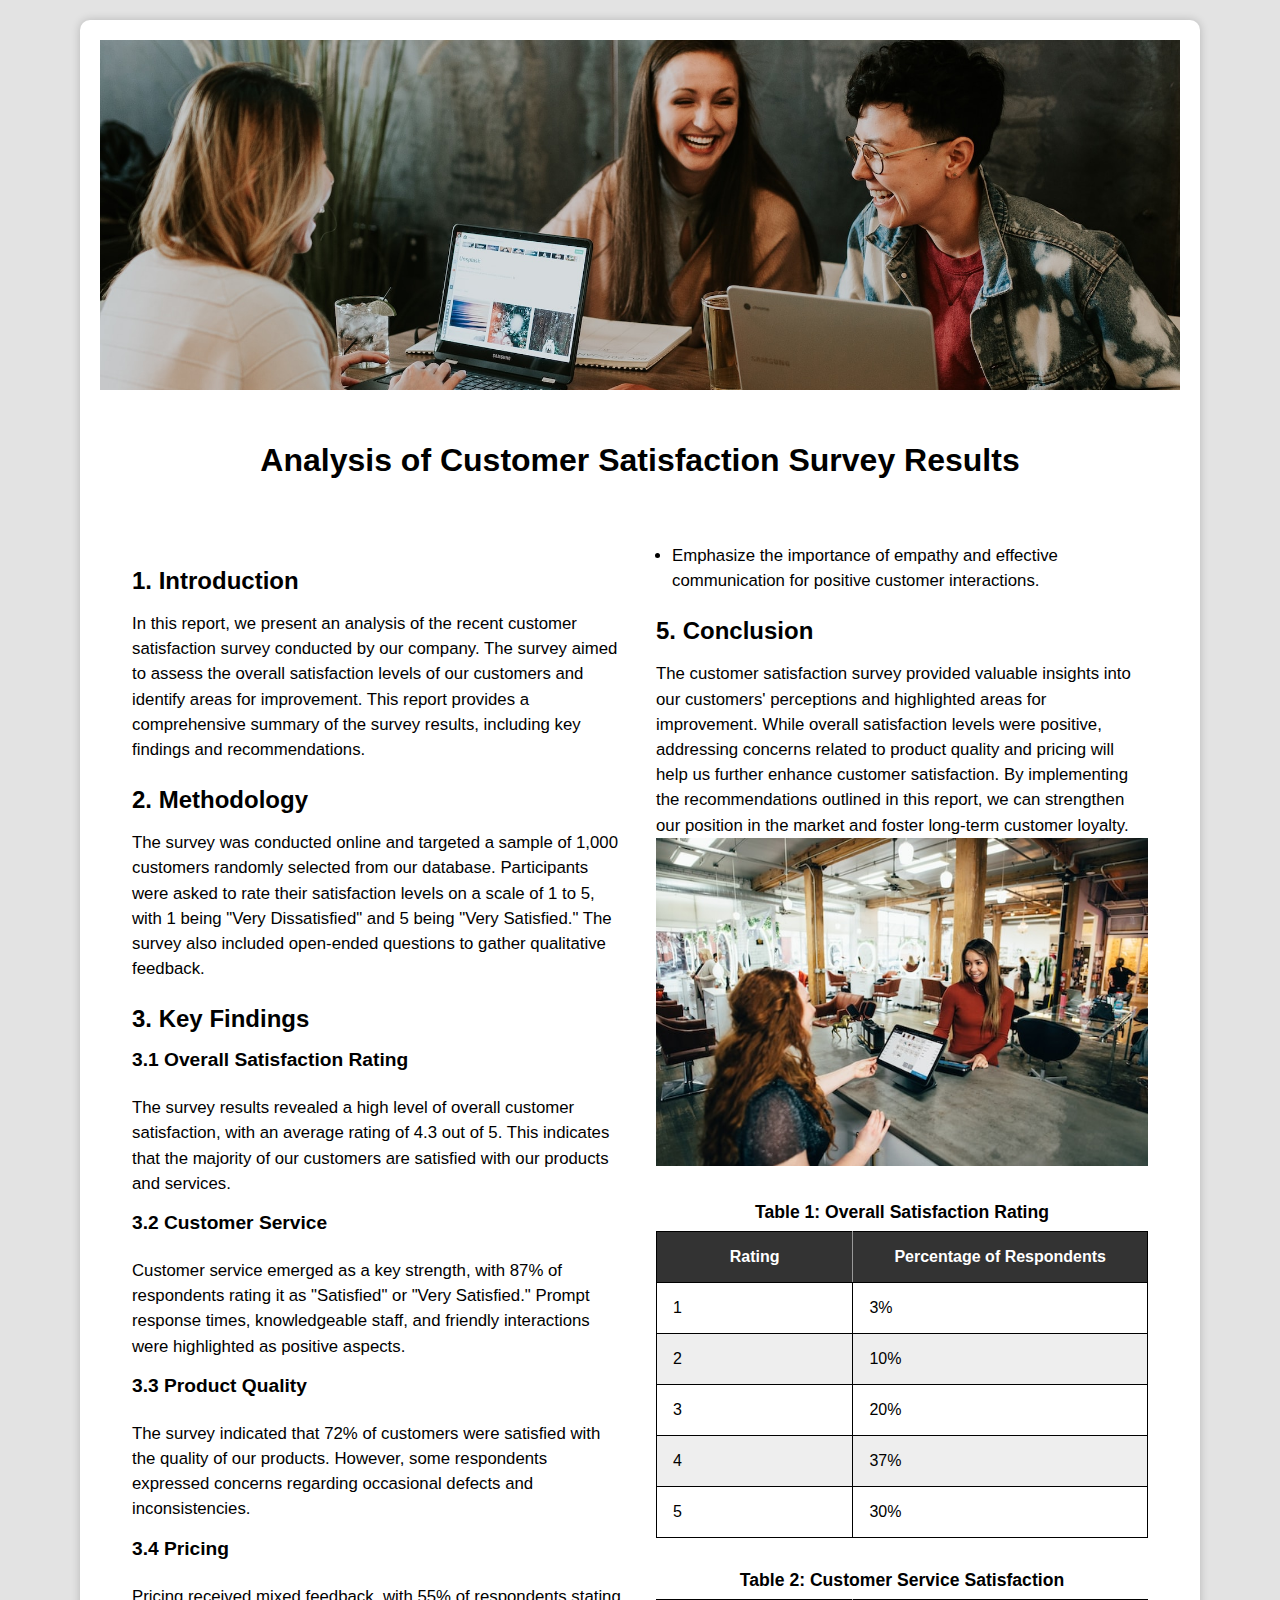
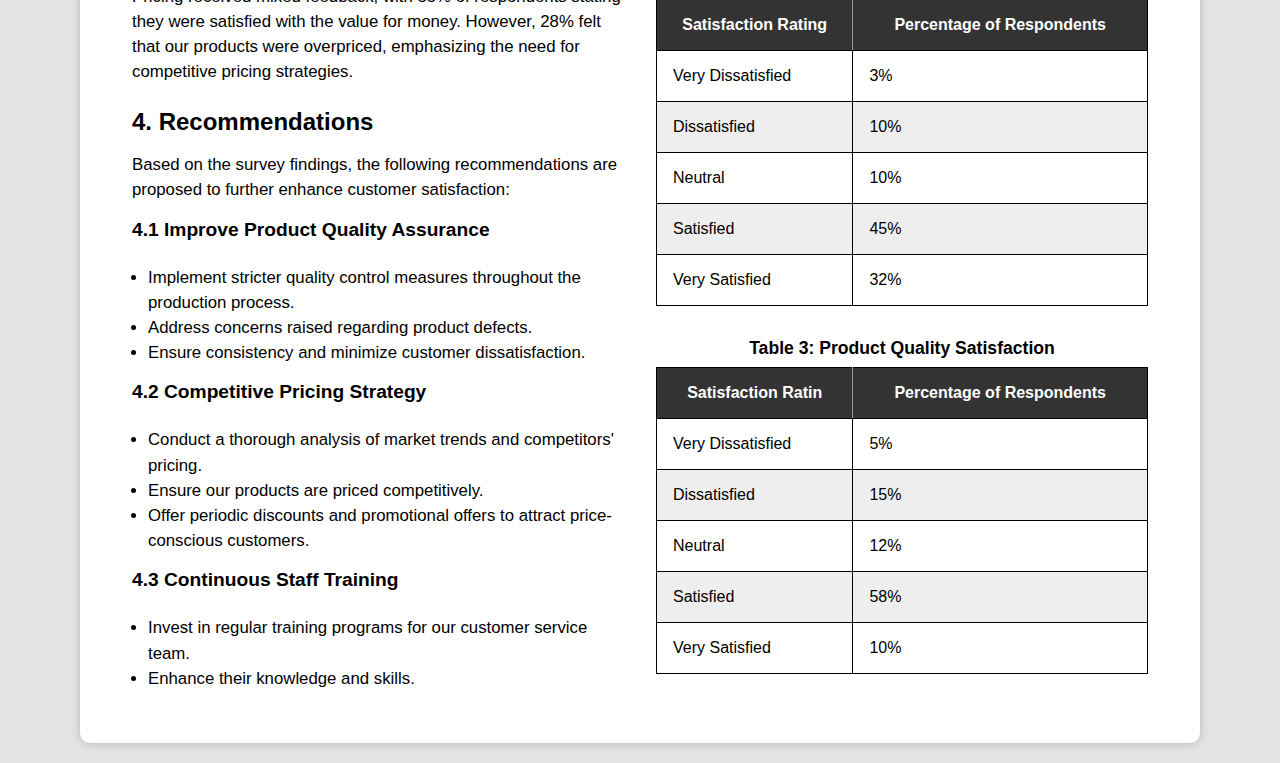
<file: index.html>
<!DOCTYPE html>
<html lang="en">
  <head>
    <meta charset="UTF-8" />
    <meta name="viewport" content="width=device-width, initial-scale=1.0" />
    <title>Customer Satisfaction Survey Report</title>
    <link rel="stylesheet" href="css/style.css" />
  </head>

  <body>
    <div class="container">
      <img
        class="topic-img"
        src="images/topic-image.jpg"
        alt="Customer Satisfaction Survey Report"
      />
      <h1>Analysis of Customer Satisfaction Survey Results</h1>
      <div class="two-columns article-content">
        <h2>1. Introduction</h2>
        <p>
          In this report, we present an analysis of the recent customer
          satisfaction survey conducted by our company. The survey aimed to
          assess the overall satisfaction levels of our customers and identify
          areas for improvement. This report provides a comprehensive summary of
          the survey results, including key findings and recommendations.
        </p>

        <h2>2. Methodology</h2>
        <p>
          The survey was conducted online and targeted a sample of 1,000
          customers randomly selected from our database. Participants were asked
          to rate their satisfaction levels on a scale of 1 to 5, with 1 being
          "Very Dissatisfied" and 5 being "Very Satisfied." The survey also
          included open-ended questions to gather qualitative feedback.
        </p>

        <h2>3. Key Findings</h2>
        <h3>3.1 Overall Satisfaction Rating</h3>
        <p>
          The survey results revealed a high level of overall customer
          satisfaction, with an average rating of 4.3 out of 5. This indicates
          that the majority of our customers are satisfied with our products and
          services.
        </p>

        <h3>3.2 Customer Service</h3>
        <p>
          Customer service emerged as a key strength, with 87% of respondents
          rating it as "Satisfied" or "Very Satisfied." Prompt response times,
          knowledgeable staff, and friendly interactions were highlighted as
          positive aspects.
        </p>

        <h3>3.3 Product Quality</h3>
        <p>
          The survey indicated that 72% of customers were satisfied with the
          quality of our products. However, some respondents expressed concerns
          regarding occasional defects and inconsistencies.
        </p>

        <h3>3.4 Pricing</h3>
        <p>
          Pricing received mixed feedback, with 55% of respondents stating they
          were satisfied with the value for money. However, 28% felt that our
          products were overpriced, emphasizing the need for competitive pricing
          strategies.
        </p>

        <h2>4. Recommendations</h2>
        <p>
          Based on the survey findings, the following recommendations are
          proposed to further enhance customer satisfaction:
        </p>

        <h3>4.1 Improve Product Quality Assurance</h3>
        <ul>
          <li>
            Implement stricter quality control measures throughout the
            production process.
          </li>
          <li>Address concerns raised regarding product defects.</li>
          <li>Ensure consistency and minimize customer dissatisfaction.</li>
        </ul>

        <h3>4.2 Competitive Pricing Strategy</h3>
        <ul>
          <li>
            Conduct a thorough analysis of market trends and competitors'
            pricing.
          </li>
          <li>Ensure our products are priced competitively.</li>
          <li>
            Offer periodic discounts and promotional offers to attract
            price-conscious customers.
          </li>
        </ul>

        <h3>4.3 Continuous Staff Training</h3>
        <ul>
          <li>
            Invest in regular training programs for our customer service team.
          </li>
          <li>Enhance their knowledge and skills.</li>
          <li>
            Emphasize the importance of empathy and effective communication for
            positive customer interactions.
          </li>
        </ul>

        <h2>5. Conclusion</h2>
        <p>
          The customer satisfaction survey provided valuable insights into our
          customers' perceptions and highlighted areas for improvement. While
          overall satisfaction levels were positive, addressing concerns related
          to product quality and pricing will help us further enhance customer
          satisfaction. By implementing the recommendations outlined in this
          report, we can strengthen our position in the market and foster
          long-term customer loyalty.
        </p>

        <img class="article-image" src="images/image01.jpg" alt="" />
        <table>
          <caption>
            Table 1: Overall Satisfaction Rating
          </caption>
          <thead>
            <tr>
              <th>Rating</th>
              <th>Percentage of Respondents</th>
            </tr>
          </thead>
          <tbody>
            <tr>
              <td>1</td>
              <td>3%</td>
            </tr>
            <tr>
              <td>2</td>
              <td>10%</td>
            </tr>
            <tr>
              <td>3</td>
              <td>20%</td>
            </tr>
            <tr>
              <td>4</td>
              <td>37%</td>
            </tr>
            <tr>
              <td>5</td>
              <td>30%</td>
            </tr>
          </tbody>
        </table>

        <table>
          <caption>
            Table 2: Customer Service Satisfaction
          </caption>
          <thead>
            <tr>
              <th>Satisfaction Rating</th>
              <th>Percentage of Respondents</th>
            </tr>
          </thead>
          <tbody>
            <tr>
              <td>Very Dissatisfied</td>
              <td>3%</td>
            </tr>
            <tr>
              <td>Dissatisfied</td>
              <td>10%</td>
            </tr>
            <tr>
              <td>Neutral</td>
              <td>10%</td>
            </tr>
            <tr>
              <td>Satisfied</td>
              <td>45%</td>
            </tr>
            <tr>
              <td>Very Satisfied</td>
              <td>32%</td>
            </tr>
          </tbody>
        </table>

        <table>
          <caption>
            Table 3: Product Quality Satisfaction
          </caption>
          <thead>
            <tr>
              <th>Satisfaction Ratin</th>
              <th>Percentage of Respondents</th>
            </tr>
          </thead>
          <tbody>
            <tr>
              <td>Very Dissatisfied</td>
              <td>5%</td>
            </tr>
            <tr>
              <td>Dissatisfied</td>
              <td>15%</td>
            </tr>
            <tr>
              <td>Neutral</td>
              <td>12%</td>
            </tr>
            <tr>
              <td>Satisfied</td>
              <td>58%</td>
            </tr>
            <tr>
              <td>Very Satisfied</td>
              <td>10%</td>
            </tr>
          </tbody>
        </table>
      </div>
    </div>
  </body>
</html>
</file>
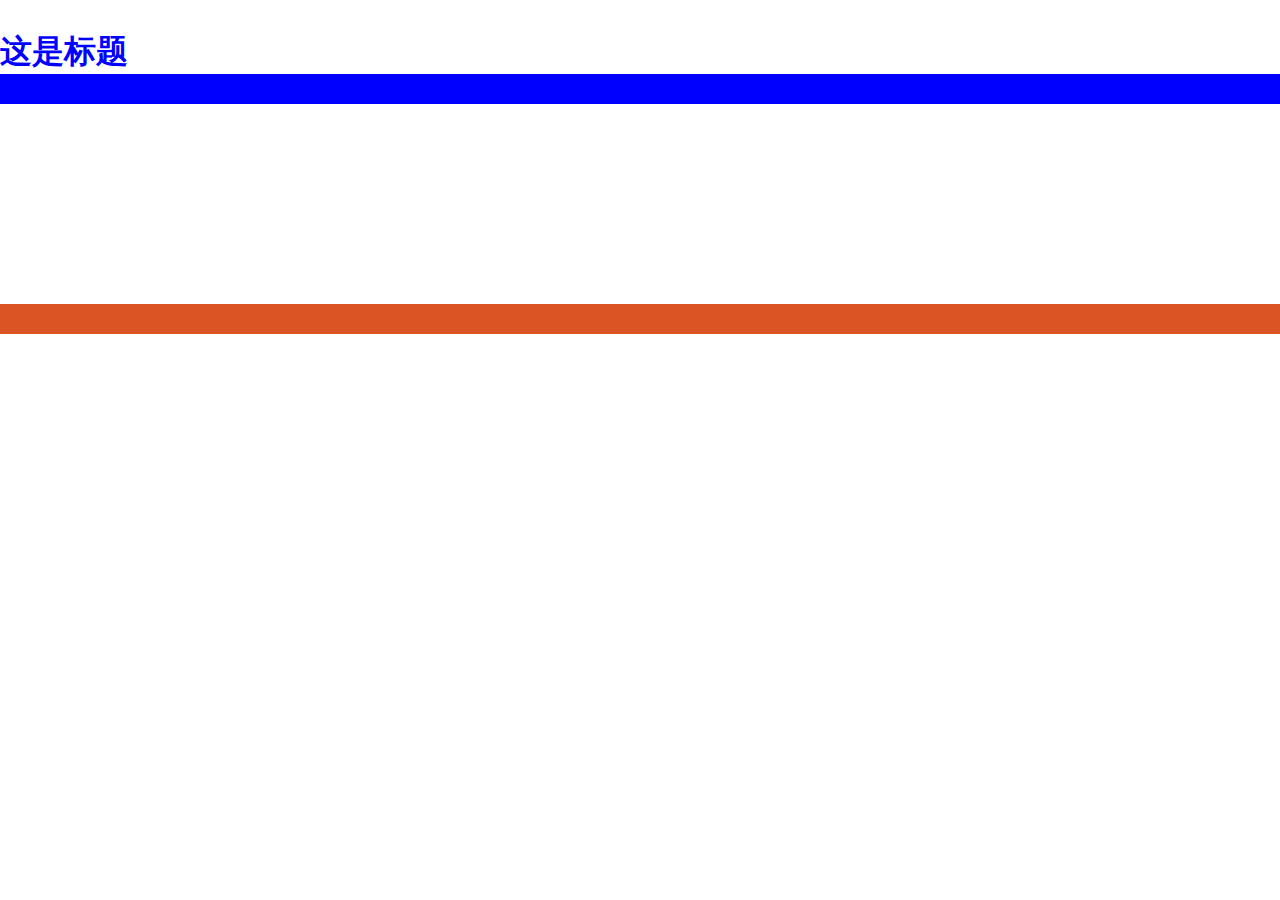
<file: test.html>
<!DOCTYPE html>
<html lang="en">
  <head>
    <meta charset="UTF-8" />
    <meta name="viewport" content="width=device-width, initial-scale=1.0" />
    <title>Customer Satisfaction Survey Report</title>
<style>
    * {
        margin: 0;
        padding: 0;
        box-sizing: border-box;
    }
    /* 以下所有选择器都选中了 h1 元素 */
    
    /* 父到子选择器 —— 两级 id 选择器，优先级： 2-0-0 */
    #container > #page-title { 
      color: blue;  /* 蓝色 */
    }
    
    /* 父到子选择器 —— 父： ID 选择器，子： class 选择器，优先级：1-1-0 */
    #container > .main-title { 
      color: red;  /* 红色 */
    }
    
    /* 父到子选择器 —— 父： class 选择器，子： id 选择器，优先级：1-1-0 */
    .main-content #page-title {
      color: green; /* 绿色 */
    }
    
    /* 父到子选择器 —— 父： class 选择器，子： class 选择器，优先级：0-2-0 */
    .main-content .main-title {
      color: navy; /* 海军蓝，深蓝 */
    }
    
    /* id 选择器，优先级： 1-0-0 */
    #page-title {
      color: purple; /* 紫色 */
    }
    
    /* class 选择器，优先级：0-1-0 */
    .main-title {
      color: teal; /* 蓝绿色 */
    }
    
    /* 标签选择器，优先级：0-0-1 */
    h1 {
      color: aqua; /* 水蓝色 */
    }
    #container {
        margin-top: 20px;
    }
    #page-title {
        margin-top: 30px;
    }
    
  </style>
    </head>
  <body>
    <div id="container" class="main-content">
      <h1 id="page-title" class="main-title">这是标题</h1>
    </div>
    <div style="height: 30px;background-color: blue;"></div>
    <div style="margin-bottom: 200px;margin-top: 30px;"></div>
    <div style="height: 30px;background-color: rgb(219, 85, 36);"></div>
  </body>
</file>
<file: css/style.css>
* {
    margin: 0;
    padding: 0;
    box-sizing: border-box;
    font-family: Arial, Helvetica, sans-serif;
}

:root{
    font-size: 16px;
}

.container {
    width: 100%;
    max-width: 1120px;
    margin: 0 auto;
}

.topic-img {
    width: 100%;
}

h1{
    font-size: 2rem;
    text-align: center;
    margin-top: 1rem;
    margin-bottom: 2rem;
}
h2{
    font-size: 1.5rem;
    margin-top: 1.5rem;
    margin-bottom: 1rem;
}
h3{
    font-size: 1.2rem;
    margin-top: 1rem;
    margin-bottom: 1.5rem;
}
p {
    line-height: 1.5;
    font-size: 1.05rem;
}
.article-content {
    padding: 0 1rem;
}

ul {
    margin-left: 1rem;
    line-height: 1.5;
    font-size: 1.05rem;
}

.article-image {
    width: 100%;
}


table, th, td {
    border: 1px solid #000;
    border-collapse: collapse;
    padding: 1rem;
}

table caption {
    font-size: 1.1rem;
    font-weight: bold;
    margin-top: 2rem;
    margin-bottom: 0.5rem;
}

thead {
    background-color: #333;
    color: #fff;
}

table {
    width: 100%;
}
th:first-child {
    width: 40%;
    border-right: 1px solid #999;
}

tbody tr:nth-child(even) {
    background-color: #eee;
}


@media screen and (min-width: 768px) {
    .topic-img {
        height: 350px;
        object-fit: cover;
        object-position: 0 35%; 
    }
    .article-content {
        column-count: 2;
        column-gap: 2em;
        padding: 2em;
    }
    body {
        background-color: #e3e3e3; 
    }
    .container {
        background-color: #fff;
        margin: 20px auto;
        padding: 20px;
        border-radius: 10px; /* 圆角 */
        box-shadow: 0 0 10px rgba(0,0,0,0.2); /* 阴影效果 */
    }

    h1 {
        margin-top: 3rem;
    }
}
</file>
